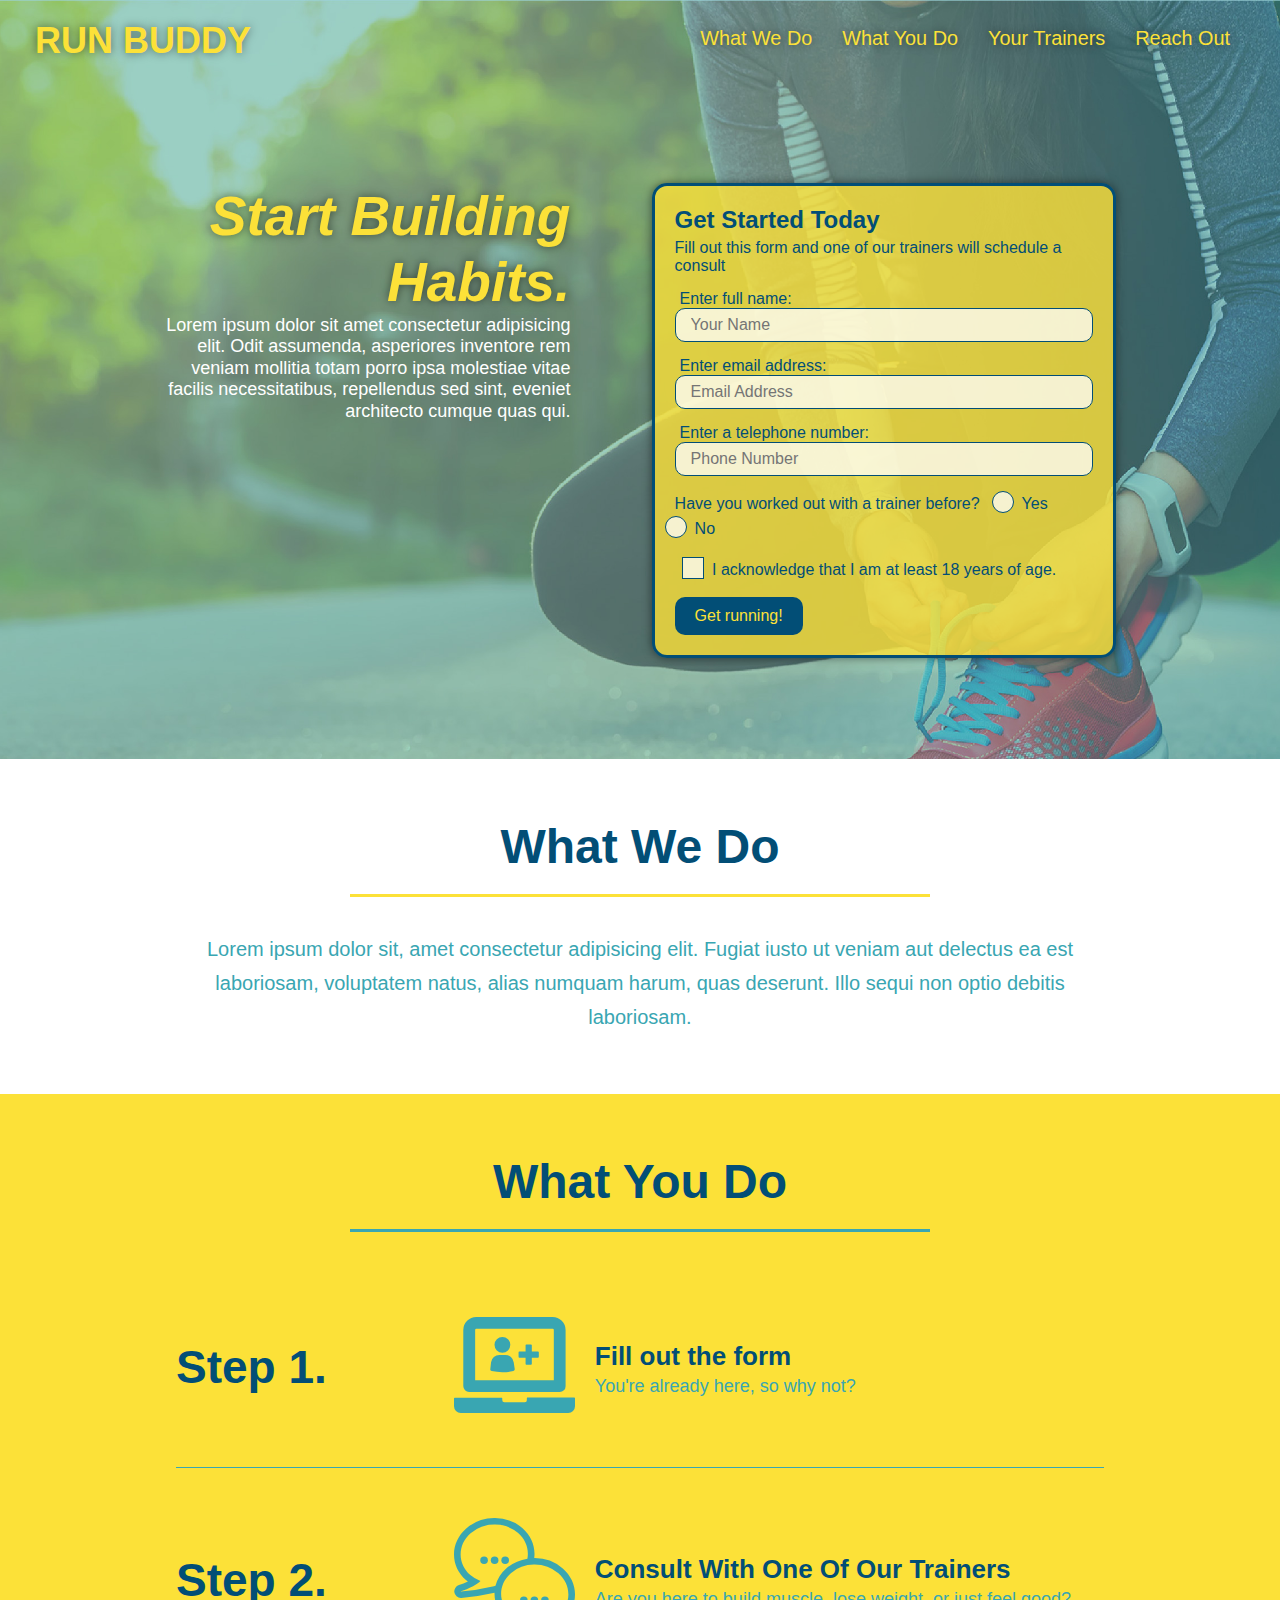
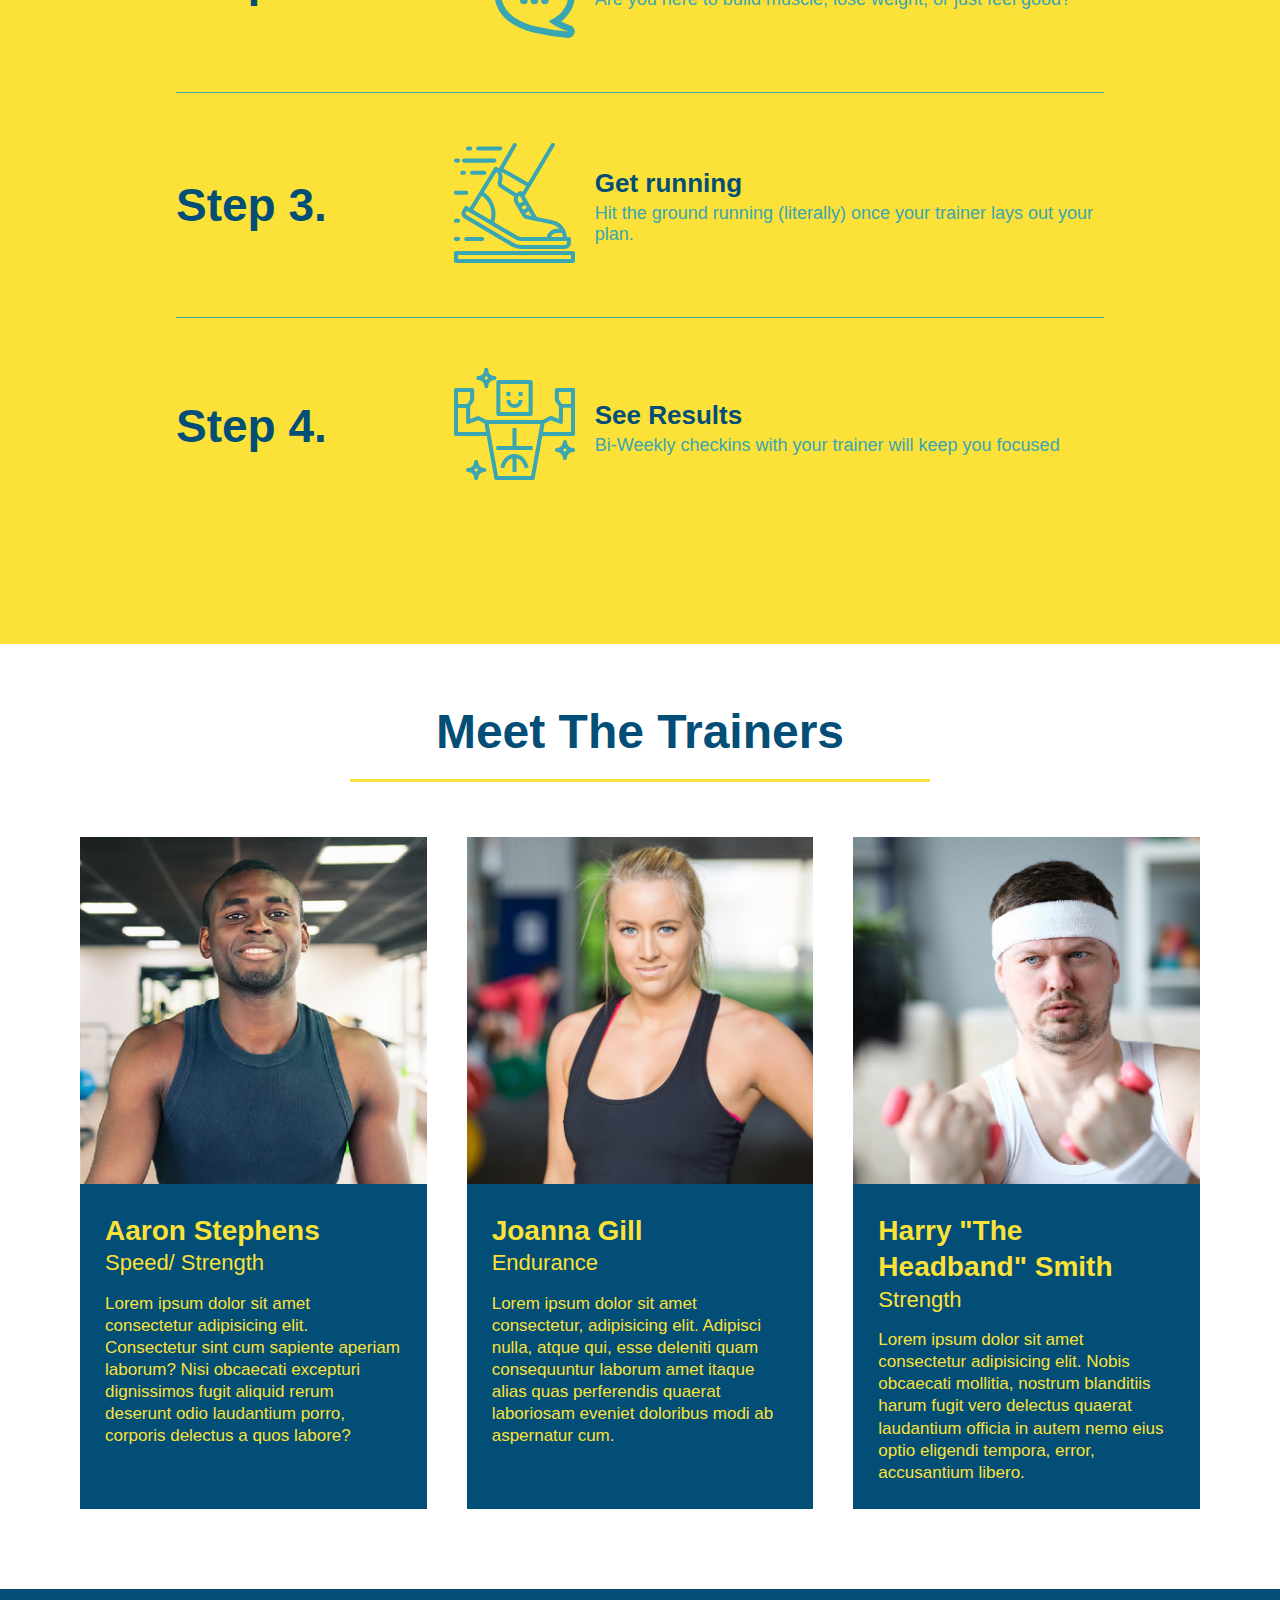
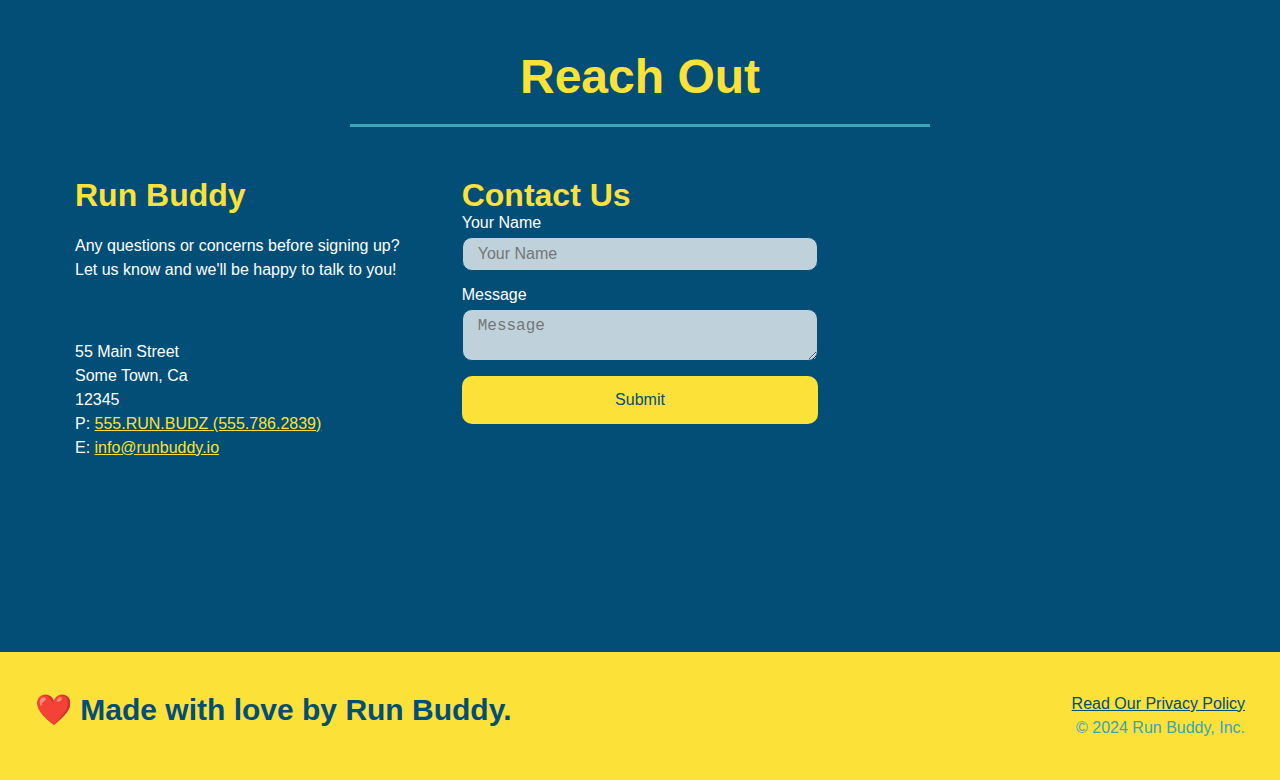
<file: index.html>
<!DOCTYPE html>
<html lang="en">
    <head>
        <meta charset="UTF-8">
        <meta http-equiv="X-UA-Compatible" content="IE=edge">
        <meta name="viewport" content="width=device-width, initial-scale=1.0">
        <link rel="stylesheet" href="./assets/css/style.css" />
        <title>Run Buddy</title>
    </head>
    <body>
        <!--navigation-->
        <header>
            <h1>
                <a href="/">RUN BUDDY</a>
            </h1>
            <nav>
                <!--Unordered list element-->
                <ul>
                    <!--List item element-->
                    <li>
                        <!--Anchor element-->
                        <a href="#what-we-do">What We Do</a>
                    </li>

                    <li>
                        <a href="#what-you-do">What You Do</a>
                    </li>

                    <li>
                        <a href="#your-trainers">Your Trainers</a>
                    </li>

                    <li>
                        <a href="#reach-out">Reach Out</a>
                    </li>
                </ul>
            </nav>
        </header>

        <!--hero-->
        <section class="hero">
            <div class="hero-cta">
                <h2>Start Building Habits.</h1>
                <p>Lorem ipsum dolor sit amet consectetur adipisicing elit. Odit assumenda, asperiores inventore rem veniam mollitia totam porro ipsa molestiae vitae facilis necessitatibus, repellendus sed sint, eveniet architecto cumque quas qui.</p>
            </div>
            <div class="hero-form">
                <h3>Get Started Today</h3>
                <p>Fill out this form and one of our trainers will schedule a consult</p>
                <form>
                    <!--name input-->
                    <label for="name">Enter full name:</label>
                    <input type="text" placeholder="Your Name" name="name" id="name" class="form-input"/>
                    <!--email input-->
                    <label for="email">Enter email address:</label>
                    <input type="email" placeholder="Email Address" name="email" id="email" class="form-input"/>
                    <!--phone input-->
                    <label for="phone">Enter a telephone number:</label>
                    <input type="tel" placeholder="Phone Number" name="phone" id="phone" class="form-input"/>
                    <!--radio button-->
                    <p>
                        Have you worked out with a trainer before?
                        <!--yes-->
                        <span class="radio-wrapper">
                            <input type="radio" name="trainer-confirm" id="trainer-yes" />
                            <label for="trainer-yes">Yes</label>
                        </span>
                        <!--no-->
                        <span class="radio-wrapper">
                            <input type="radio" name="trainer-confirm" id="trainer-no"/>
                            <label for="trainer-no">No</label>                      
                        </span>
                    </p>
                    <!--checkbox-->
                    <p>
                        <span class="checkbox-wrapper">
                            <input type="checkbox" name="age-confirm" id="checkbox"/>
                            <label for="checkbox">I acknowledge that I am at least 18 years of age.</label>
                        </span>
                    </p>
                    <!--submit button-->
                    <button type="submit">
                        Get running!
                    </button>
                </form>
            </div>
        </section>

        <!--"What We Do" sectiom-->
        <section id="what-we-do" class="intro">
            <div class="flex-row">
                <h2 class="section-title primary-border">What We Do</h2>
            </div>
            <div class="flex-row">
                <p>Lorem ipsum dolor sit, amet consectetur adipisicing elit. Fugiat iusto ut veniam aut delectus ea est laboriosam, voluptatem natus, alias numquam harum, quas deserunt. Illo sequi non optio debitis laboriosam.</p>
            </div>
        </section>
        

        <!--"What You Do" section-->
        <section id="what-you-do" class="steps">
            <div class="flex-row">
                <h2 class="section-title secondary-border">What You Do</h2>
            </div>
            <div class="step">
                <h3>Step 1.</h3>
                <div class="step-info">
                    <div class="step-img">
                        <img src="./assets/images/step-1.svg" alt="computer icon" />
                    </div>
                    <div class="step-text">
                        <h4>Fill out the form</h4>
                        <p>You're already here, so why not?</p>
                    </div>
                </div>
            </div>
            
            <div class="step">
                <h3>Step 2.</h3>
                <div class="step-info">
                    <div class="step-img">
                        <img src="./assets/images/step-2.svg" alt="dialog bubbles" />
                    </div>
                    <div class="step-text">
                        <h4>Consult With One Of Our Trainers</h4>
                        <p>Are you here to build muscle, lose weight, or just feel good?</p>
                    </div>
                </div>
            </div>
            
            <div class="step">
                <h3>Step 3.</h3>
                <div class="step-info">
                    <div class="step-img">
                        <img src="./assets/images/step-3.svg" alt="wallking icon" />
                    </div>
                    <div class="step-text">
                        <h4>Get running</h4>
                        <p>Hit the ground running (literally) once your trainer lays out your plan.</p>
                    </div>
                </div>
            </div>

            <div class="step">
                <h3>Step 4.</h3>
                <div class="step-info">
                    <div class="step-img">
                        <img src="./assets/images/step-4.svg" alt="happy musular person" />
                    </div>
                    <div class="step-text">
                        <h4>See Results</h4>
                        <p>Bi-Weekly checkins with your trainer will keep you focused</p>
                    </div>
                </div>
            </div>
        </section>
        

        <!--"Your Trainers" section-->
        <section id="your-trainers">
            <div class="flex-row">
                <h2 class="section-title primary-border">Meet The Trainers</h2>
            </div>
            <div class="trainers">
                <article class="trainer">
                    <img src="./assets/images/trainer-1.jpg" alt="Aaron Stephens in his workout clothes" />
                    <div class="trainer-bio">
                        <h3 class="trainer-name">Aaron Stephens</h3>
                        <h4 class="trainer-role">Speed/ Strength</h4>
                        <p>Lorem ipsum dolor sit amet consectetur adipisicing elit. Consectetur sint cum sapiente aperiam laborum? Nisi obcaecati excepturi dignissimos fugit aliquid rerum deserunt odio laudantium porro, corporis delectus a quos labore?</p>
                    </div>
                </article>
                <article class="trainer">
                    <img src="./assets/images/trainer-2.jpg" alt="Joanna Gill in workout clothes" />
                    <div class="trainer-bio">
                        <h3 class="trainer-name">Joanna Gill</h3>
                        <h4 class="trainer-role">Endurance</h4>
                        <p>Lorem ipsum dolor sit amet consectetur, adipisicing elit. Adipisci nulla, atque qui, esse deleniti quam consequuntur laborum amet itaque alias quas perferendis quaerat laboriosam eveniet doloribus modi ab aspernatur cum.</p>
                    </div>
                </article>
                <article class="trainer">
                    <img src="./assets/images/trainer-3.jpg" alt='Harry "The Headband" Smith working out' />
                    <div class="trainer-bio">
                        <h3 class="trainer-name">Harry "The Headband" Smith</h3>
                        <h4 class="trainer-role">Strength</h4>
                        <p>Lorem ipsum dolor sit amet consectetur adipisicing elit. Nobis obcaecati mollitia, nostrum blanditiis harum fugit vero delectus quaerat laudantium officia in autem nemo eius optio eligendi tempora, error, accusantium libero.</p>
                    </div>
                </article>
            </div>
        </section>
        </div>

        <!--"Reach Out" section-->
        <section class="contact">
            <div class="flex-row">
                <h2 class="section-title secondary-border">Reach Out</h2>
            </div>
            <div class="contact-info">
                <!-- Contact information -->
                <div>
                    <h3>Run Buddy</h1>
                    <p>Any questions or concerns before signing up?
                        <br />
                    Let us know and we'll be happy to talk to you!</p>
                    <br />
                    <address>
                        55 Main Street <br />
                        Some Town, Ca <br />
                        12345 <br />
                        P: <a href="tel:555.786.2839">555.RUN.BUDZ (555.786.2839)</a> <br />
                        E: <a href="mailto://info@runbuddy.io">info@runbuddy.io</a>
                    </address>
                </div>
        
                <!-- Contact form -->
                <div class="contact-form">
                    <h3>Contact Us</h3>
                    <form>
                        <label for="contact-name">Your Name</label>
                        <input type="text" id="contact-name" placeholder="Your Name" />

                        <label for="contact-message">Message</label>
                        <textarea id="contact-message" placeholder="Message"></textarea>

                        <button type="submit">Submit</button>
                    </form>
                </div>

                <!-- Map -->
                <iframe src="https://www.google.com/maps/embed?pb=!1m18!1m12!1m3!1d361302.50601161685!2d-93.49245522936071!3d44.97058044902464!2m3!1f0!2f0!3f0!3m2!1i1024!2i768!4f13.1!3m3!1m2!1s0x52b32c07e55be303%3A0xe70a299239346147!2sWalmart%20Supercenter!5e0!3m2!1sen!2sus!4v1717609774031!5m2!1sen!2sus" width="400" height="400" style="border:0;" allowfullscreen="" loading="lazy" referrerpolicy="no-referrer-when-downgrade"></iframe>
            </div>
        </section>
        
        <!--footer-->
        <footer>
            <h2>❤️ Made with love by Run Buddy.</h2>
            <div>
                <a href="./privacy-policy.html">Read Our Privacy Policy</a><br />
                &copy; 2024 Run Buddy, Inc.
            </div>
        </footer>
    </body>
</html>
</file>
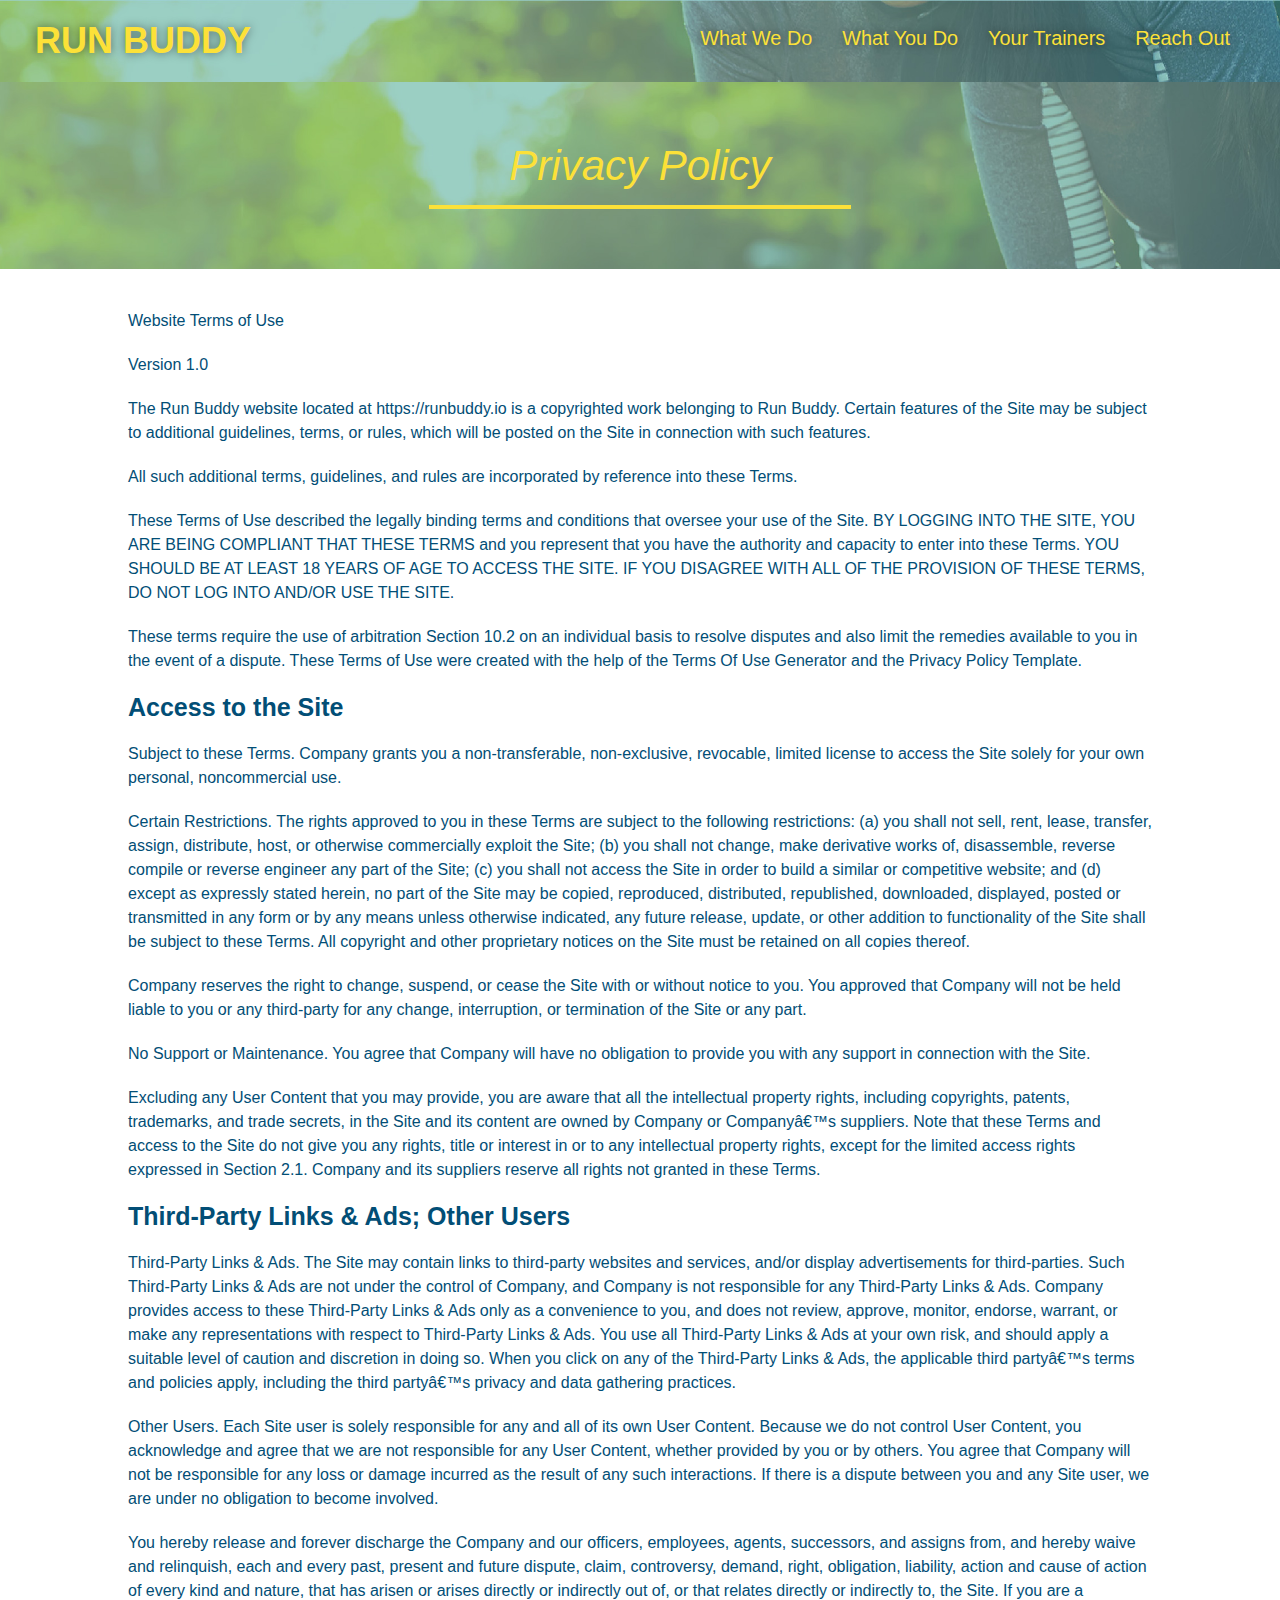
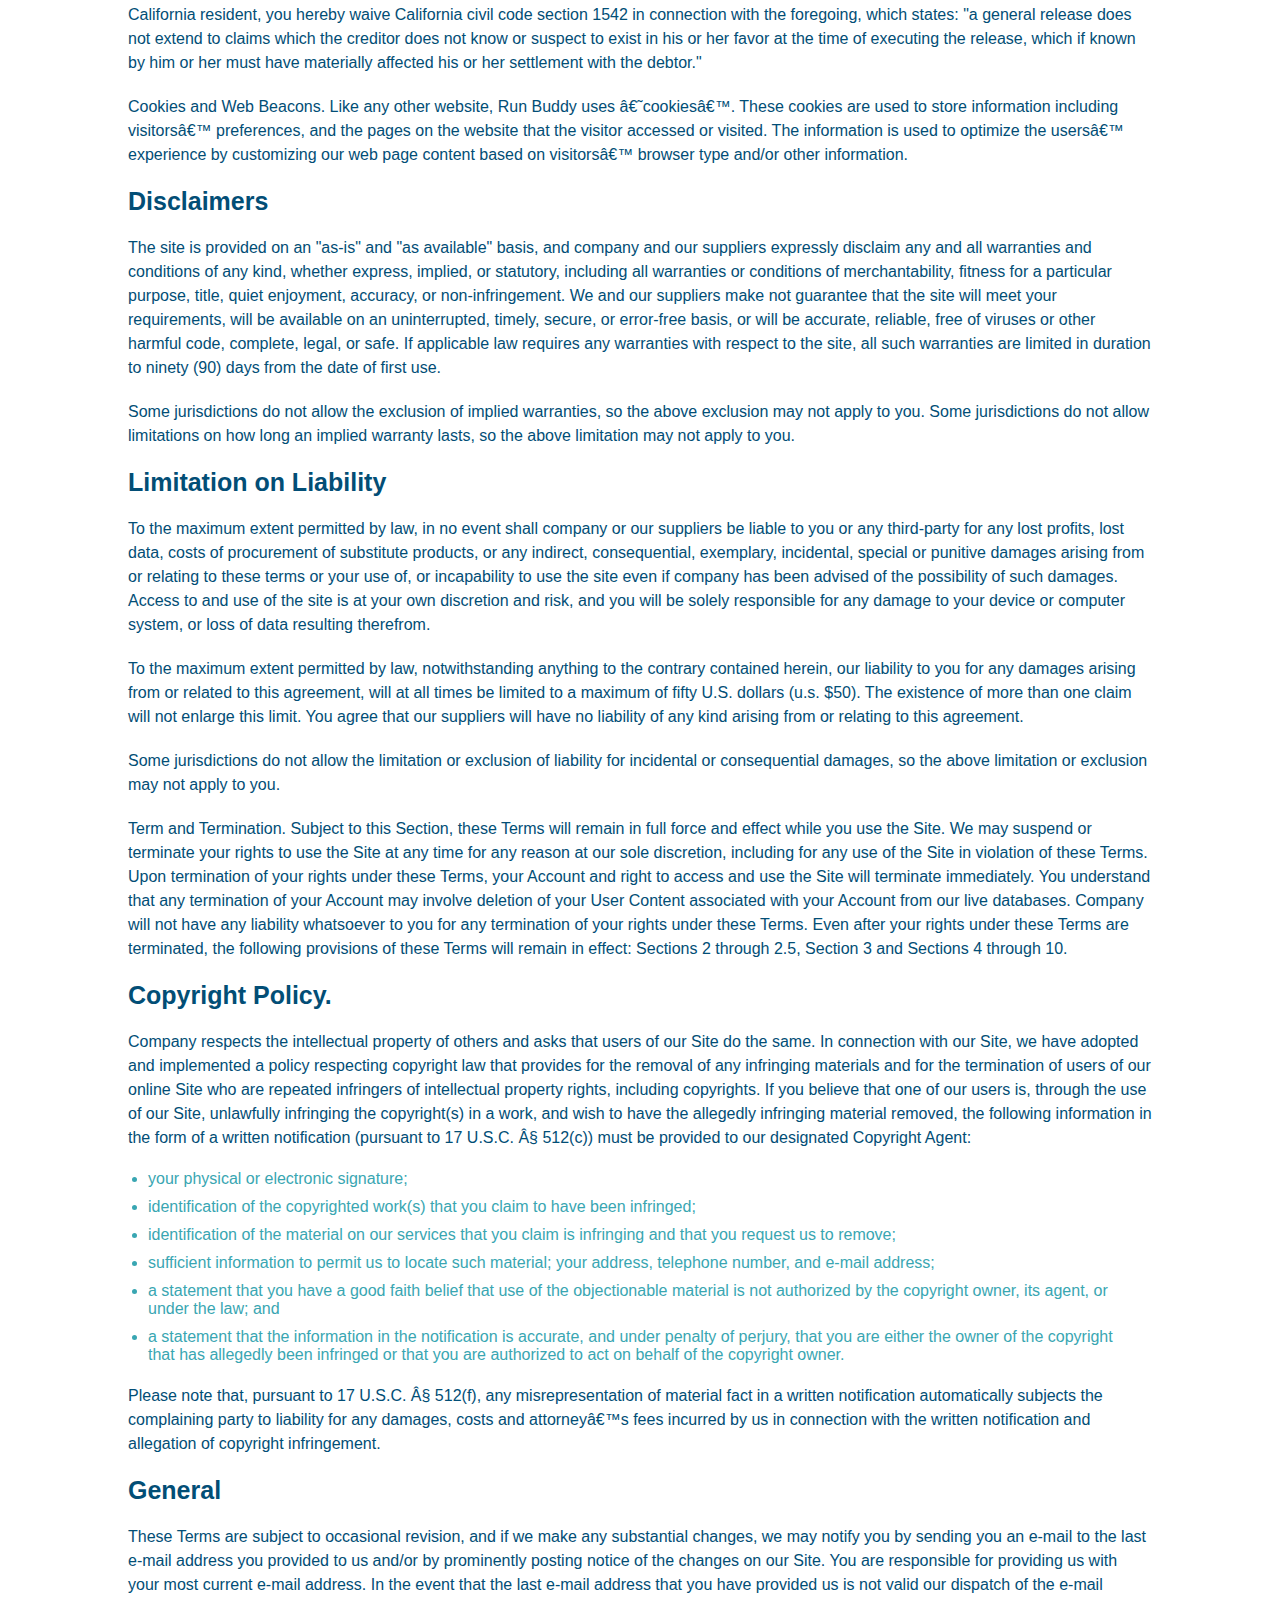
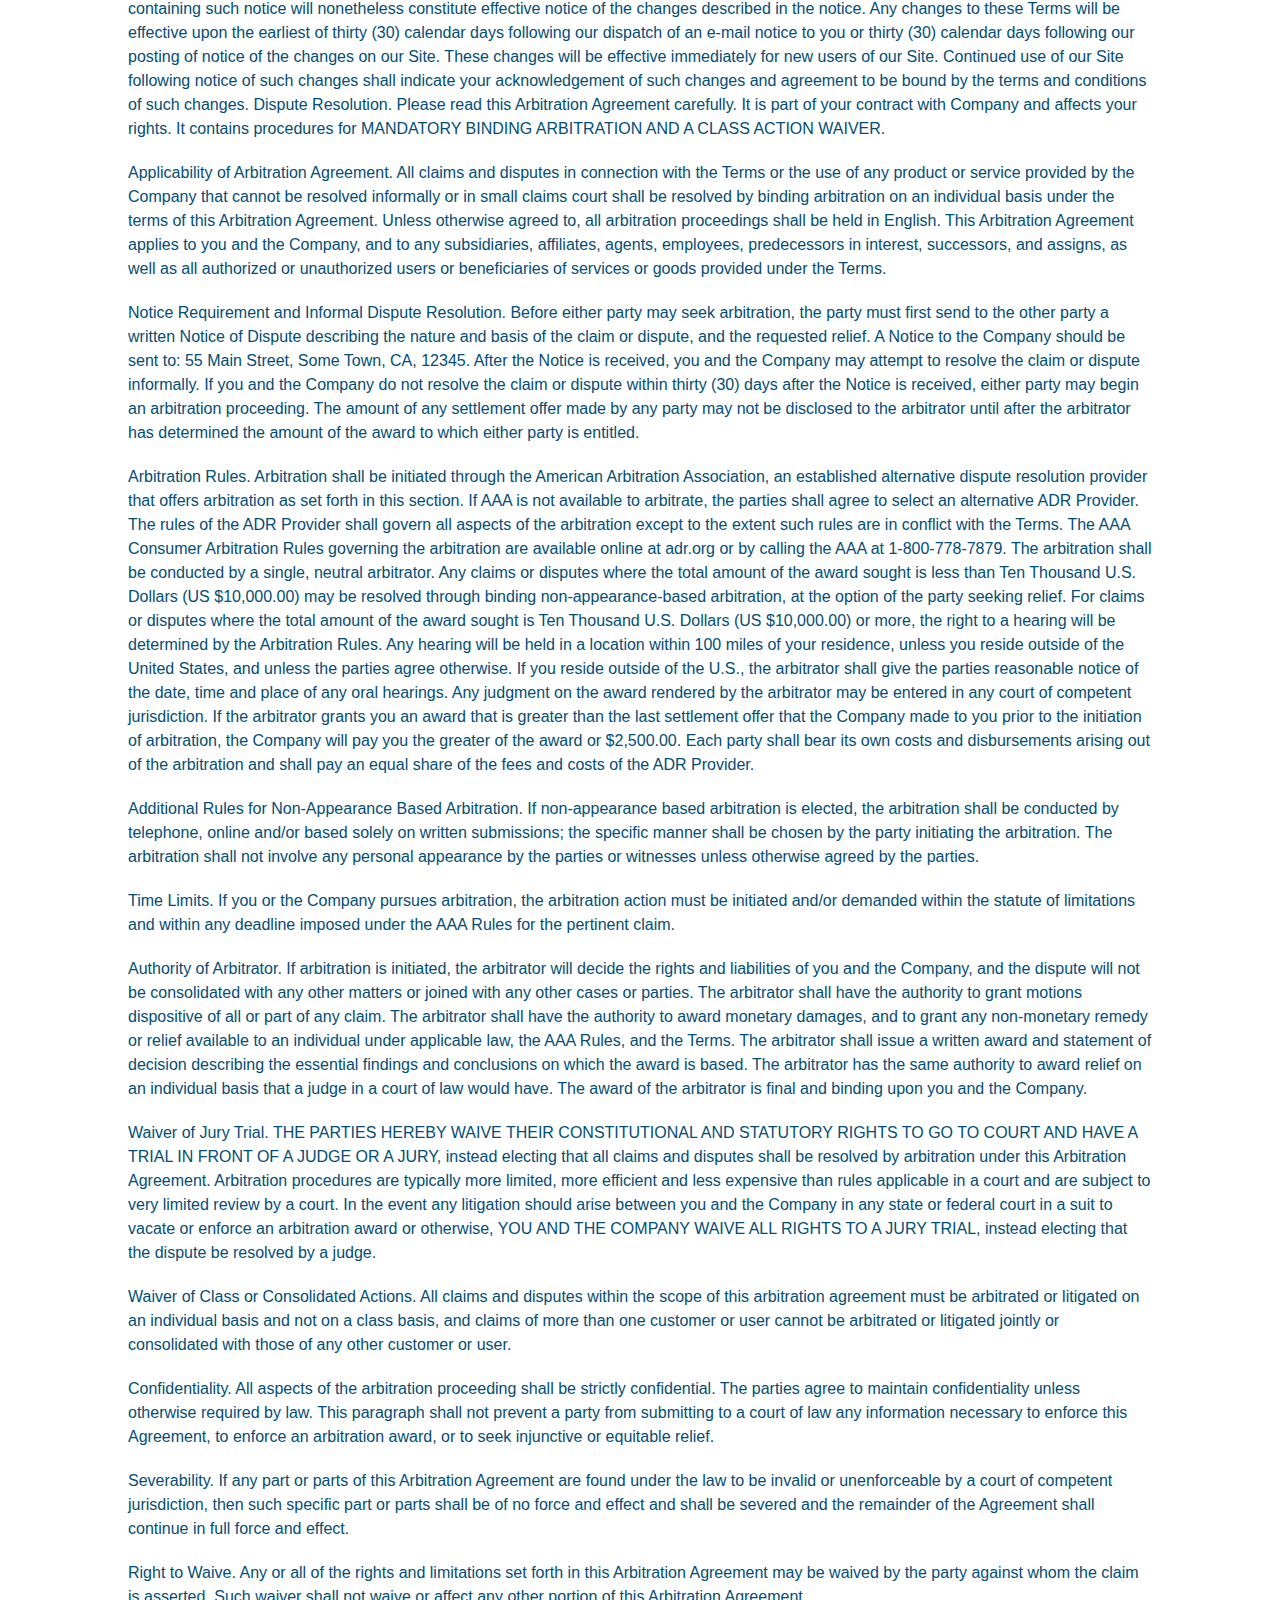
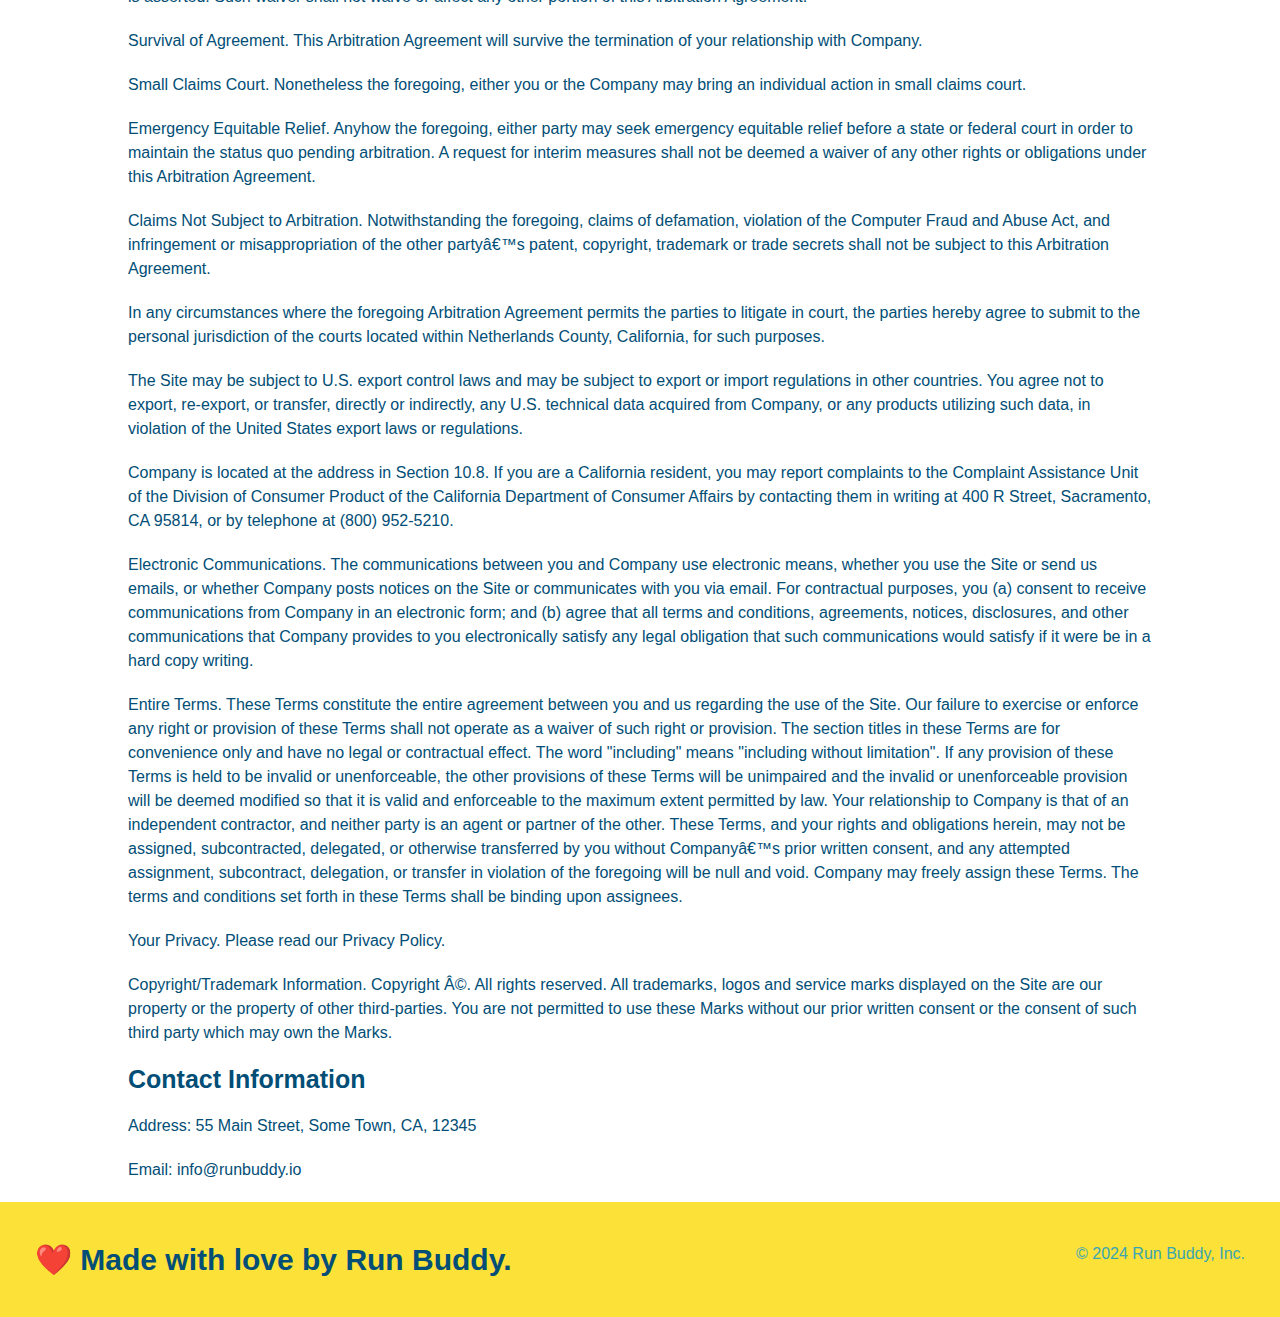
<file: privacy-policy.html>
<!DOCTYPE html>
<html lang="en">
<head>
    <meta charset="UTF-8">
    <meta name="viewport" content="width=device-width, initial-scale=1.0">
    <link rel="stylesheet" href="./assets/css/style.css" />
    <link rel="stylesheet" href="./assets/css/secondary-style.css" />
    <title>Privacy Policy - Run Buddy</title>
</head>
<body>
    <header>
        <h1>
            <a href="/">RUN BUDDY</a>
        </h1>
        <nav>
            <ul>
                <li>
                    <a href="./index.html#what-we-do">What We Do</a>
                </li>

                <li>
                    <a href="./index.html#what-you-do">What You Do</a>
                </li>

                <li>
                    <a href="./index.html#your-trainers">Your Trainers</a>
                </li>

                <li>
                    <a href="./index.html#reach-out">Reach Out</a>
                </li>
            </ul>
        </nav>
    </header>
    <section class="hero">
        <h2 class="page-title">Privacy Policy</h2>

    </section>
    <article class="secondary-content">
        <p>
          Website Terms of Use
        </p>
  
        <p>
          Version 1.0
        </p>
  
        <p>
          The Run Buddy website located at https://runbuddy.io is a copyrighted work belonging to Run Buddy. Certain
          features of the Site may be subject to additional guidelines, terms, or rules, which will be posted on the Site
          in connection with such features.
        </p>
  
        <p>
          All such additional terms, guidelines, and rules are incorporated by reference into these Terms.
        </p>
  
        <p>
          These Terms of Use described the legally binding terms and conditions that oversee your use of the Site. BY
          LOGGING INTO THE SITE, YOU ARE BEING COMPLIANT THAT THESE TERMS and you represent that you have the authority
          and capacity to enter into these Terms. YOU SHOULD BE AT LEAST 18 YEARS OF AGE TO ACCESS THE SITE. IF YOU
          DISAGREE WITH ALL OF THE PROVISION OF THESE TERMS, DO NOT LOG INTO AND/OR USE THE SITE.
        </p>
  
        <p>
          These terms require the use of arbitration Section 10.2 on an individual basis to resolve disputes and also
          limit the remedies available to you in the event of a dispute. These Terms of Use were created with the help of
          the Terms Of Use Generator and the Privacy Policy Template.
        </p>
  
        <h3>
          Access to the Site
        </h3>
  
        <p>
          Subject to these Terms. Company grants you a non-transferable, non-exclusive, revocable, limited license to
          access the Site solely for your own personal, noncommercial use.
        </p>
  
        <p>
          Certain Restrictions. The rights approved to you in these Terms are subject to the following restrictions: (a)
          you shall not sell, rent, lease, transfer, assign, distribute, host, or otherwise commercially exploit the Site;
          (b) you shall not change, make derivative works of, disassemble, reverse compile or reverse engineer any part of
          the Site; (c) you shall not access the Site in order to build a similar or competitive website; and (d) except
          as expressly stated herein, no part of the Site may be copied, reproduced, distributed, republished, downloaded,
          displayed, posted or transmitted in any form or by any means unless otherwise indicated, any future release,
          update, or other addition to functionality of the Site shall be subject to these Terms. All copyright and other
          proprietary notices on the Site must be retained on all copies thereof.
        </p>
  
        <p>
          Company reserves the right to change, suspend, or cease the Site with or without notice to you. You approved
          that Company will not be held liable to you or any third-party for any change, interruption, or termination of
          the Site or any part.
        </p>
  
        <p>
          No Support or Maintenance. You agree that Company will have no obligation to provide you with any support in
          connection with the Site.
        </p>
  
        <p>
          Excluding any User Content that you may provide, you are aware that all the intellectual property rights,
          including copyrights, patents, trademarks, and trade secrets, in the Site and its content are owned by Company
          or Companyâ€™s suppliers. Note that these Terms and access to the Site do not give you any rights, title or
          interest in or to any intellectual property rights, except for the limited access rights expressed in Section
          2.1. Company and its suppliers reserve all rights not granted in these Terms.
        </p>
  
        <h3>
          Third-Party Links & Ads; Other Users
        </h3>
  
        <p>
          Third-Party Links & Ads. The Site may contain links to third-party websites and services, and/or display
          advertisements for third-parties. Such Third-Party Links & Ads are not under the control of Company, and Company
          is not responsible for any Third-Party Links & Ads. Company provides access to these Third-Party Links & Ads
          only as a convenience to you, and does not review, approve, monitor, endorse, warrant, or make any
          representations with respect to Third-Party Links & Ads. You use all Third-Party Links & Ads at your own risk,
          and should apply a suitable level of caution and discretion in doing so. When you click on any of the
          Third-Party Links & Ads, the applicable third partyâ€™s terms and policies apply, including the third partyâ€™s
          privacy and data gathering practices.
        </p>
  
        <p>
          Other Users. Each Site user is solely responsible for any and all of its own User Content. Because we do not
          control User Content, you acknowledge and agree that we are not responsible for any User Content, whether
          provided by you or by others. You agree that Company will not be responsible for any loss or damage incurred as
          the result of any such interactions. If there is a dispute between you and any Site user, we are under no
          obligation to become involved.
        </p>
  
        <p>
          You hereby release and forever discharge the Company and our officers, employees, agents, successors, and
          assigns from, and hereby waive and relinquish, each and every past, present and future dispute, claim,
          controversy, demand, right, obligation, liability, action and cause of action of every kind and nature, that has
          arisen or arises directly or indirectly out of, or that relates directly or indirectly to, the Site. If you are
          a California resident, you hereby waive California civil code section 1542 in connection with the foregoing,
          which states: "a general release does not extend to claims which the creditor does not know or suspect to exist
          in his or her favor at the time of executing the release, which if known by him or her must have materially
          affected his or her settlement with the debtor."
        </p>
  
        <p>
          Cookies and Web Beacons. Like any other website, Run Buddy uses â€˜cookiesâ€™. These cookies are used to store
          information including visitorsâ€™ preferences, and the pages on the website that the visitor accessed or visited.
          The information is used to optimize the usersâ€™ experience by customizing our web page content based on visitorsâ€™
          browser type and/or other information.
        </p>
  
        <h3>
          Disclaimers
        </h3>
  
        <p>
          The site is provided on an "as-is" and "as available" basis, and company and our suppliers expressly disclaim
          any and all warranties and conditions of any kind, whether express, implied, or statutory, including all
          warranties or conditions of merchantability, fitness for a particular purpose, title, quiet enjoyment, accuracy,
          or non-infringement. We and our suppliers make not guarantee that the site will meet your requirements, will be
          available on an uninterrupted, timely, secure, or error-free basis, or will be accurate, reliable, free of
          viruses or other harmful code, complete, legal, or safe. If applicable law requires any warranties with respect
          to the site, all such warranties are limited in duration to ninety (90) days from the date of first use.
        </p>
  
        <p>
          Some jurisdictions do not allow the exclusion of implied warranties, so the above exclusion may not apply to
          you. Some jurisdictions do not allow limitations on how long an implied warranty lasts, so the above limitation
          may not apply to you.
        </p>
  
        <h3>
          Limitation on Liability
        </h3>
  
        <p>
          To the maximum extent permitted by law, in no event shall company or our suppliers be liable to you or any
          third-party for any lost profits, lost data, costs of procurement of substitute products, or any indirect,
          consequential, exemplary, incidental, special or punitive damages arising from or relating to these terms or
          your use of, or incapability to use the site even if company has been advised of the possibility of such
          damages. Access to and use of the site is at your own discretion and risk, and you will be solely responsible
          for any damage to your device or computer system, or loss of data resulting therefrom.
        </p>
  
        <p>
          To the maximum extent permitted by law, notwithstanding anything to the contrary contained herein, our liability
          to you for any damages arising from or related to this agreement, will at all times be limited to a maximum of
          fifty U.S. dollars (u.s. $50). The existence of more than one claim will not enlarge this limit. You agree that
          our suppliers will have no liability of any kind arising from or relating to this agreement.
        </p>
  
        <p>
          Some jurisdictions do not allow the limitation or exclusion of liability for incidental or consequential
          damages, so the above limitation or exclusion may not apply to you.
        </p>
  
        <p>
          Term and Termination. Subject to this Section, these Terms will remain in full force and effect while you use
          the Site. We may suspend or terminate your rights to use the Site at any time for any reason at our sole
          discretion, including for any use of the Site in violation of these Terms. Upon termination of your rights under
          these Terms, your Account and right to access and use the Site will terminate immediately. You understand that
          any termination of your Account may involve deletion of your User Content associated with your Account from our
          live databases. Company will not have any liability whatsoever to you for any termination of your rights under
          these Terms. Even after your rights under these Terms are terminated, the following provisions of these Terms
          will remain in effect: Sections 2 through 2.5, Section 3 and Sections 4 through 10.
        </p>
  
        <h3>
          Copyright Policy.
        </h3>
  
        <p>
          Company respects the intellectual property of others and asks that users of our Site do the same. In connection
          with our Site, we have adopted and implemented a policy respecting copyright law that provides for the removal
          of any infringing materials and for the termination of users of our online Site who are repeated infringers of
          intellectual property rights, including copyrights. If you believe that one of our users is, through the use of
          our Site, unlawfully infringing the copyright(s) in a work, and wish to have the allegedly infringing material
          removed, the following information in the form of a written notification (pursuant to 17 U.S.C. Â§ 512(c)) must
          be provided to our designated Copyright Agent:
        </p>
  
        <ul>
          <li>
            your physical or electronic signature;
          </li>
          <li>
            identification of the copyrighted work(s) that you claim to have been infringed;
          </li>
          <li>
            identification of the material on our services that you claim is infringing and that you request us to remove;
          </li>
          <li>
            sufficient information to permit us to locate such material; your address, telephone number, and e-mail
            address;
          </li>
          <li>
            a statement that you have a good faith belief that use of the objectionable material is not authorized by the
            copyright owner, its agent, or under the law; and
          </li>
          <li>
            a statement that the information in the notification is accurate, and under penalty of perjury, that you are
            either the owner of the copyright that has allegedly been infringed or that you are authorized to act on
            behalf of the copyright owner.
          </li>
        </ul>
  
        <p>
          Please note that, pursuant to 17 U.S.C. Â§ 512(f), any misrepresentation of material fact in a written
          notification automatically subjects the complaining party to liability for any damages, costs and attorneyâ€™s
          fees incurred by us in connection with the written notification and allegation of copyright infringement.
        </p>
  
        <h3>
          General
        </h3>
  
        <p>
          These Terms are subject to occasional revision, and if we make any substantial changes, we may notify you by
          sending you an e-mail to the last e-mail address you provided to us and/or by prominently posting notice of the
          changes on our Site. You are responsible for providing us with your most current e-mail address. In the event
          that the last e-mail address that you have provided us is not valid our dispatch of the e-mail containing such
          notice will nonetheless constitute effective notice of the changes described in the notice. Any changes to these
          Terms will be effective upon the earliest of thirty (30) calendar days following our dispatch of an e-mail
          notice to you or thirty (30) calendar days following our posting of notice of the changes on our Site. These
          changes will be effective immediately for new users of our Site. Continued use of our Site following notice of
          such changes shall indicate your acknowledgement of such changes and agreement to be bound by the terms and
          conditions of such changes. Dispute Resolution. Please read this Arbitration Agreement carefully. It is part of
          your contract with Company and affects your rights. It contains procedures for MANDATORY BINDING ARBITRATION AND
          A CLASS ACTION WAIVER.
        </p>
  
        <p>
          Applicability of Arbitration Agreement. All claims and disputes in connection with the Terms or the use of any
          product or service provided by the Company that cannot be resolved informally or in small claims court shall be
          resolved by binding arbitration on an individual basis under the terms of this Arbitration Agreement. Unless
          otherwise agreed to, all arbitration proceedings shall be held in English. This Arbitration Agreement applies to
          you and the Company, and to any subsidiaries, affiliates, agents, employees, predecessors in interest,
          successors, and assigns, as well as all authorized or unauthorized users or beneficiaries of services or goods
          provided under the Terms.
        </p>
  
        <p>
          Notice Requirement and Informal Dispute Resolution. Before either party may seek arbitration, the party must
          first send to the other party a written Notice of Dispute describing the nature and basis of the claim or
          dispute, and the requested relief. A Notice to the Company should be sent to: 55 Main Street, Some Town, CA,
          12345. After the Notice is received, you and the Company may attempt to resolve the claim or dispute informally.
          If you and the Company do not resolve the claim or dispute within thirty (30) days after the Notice is received,
          either party may begin an arbitration proceeding. The amount of any settlement offer made by any party may not
          be disclosed to the arbitrator until after the arbitrator has determined the amount of the award to which either
          party is entitled.
        </p>
  
        <p>
          Arbitration Rules. Arbitration shall be initiated through the American Arbitration Association, an established
          alternative dispute resolution provider that offers arbitration as set forth in this section. If AAA is not
          available to arbitrate, the parties shall agree to select an alternative ADR Provider. The rules of the ADR
          Provider shall govern all aspects of the arbitration except to the extent such rules are in conflict with the
          Terms. The AAA Consumer Arbitration Rules governing the arbitration are available online at adr.org or by
          calling the AAA at 1-800-778-7879. The arbitration shall be conducted by a single, neutral arbitrator. Any
          claims or disputes where the total amount of the award sought is less than Ten Thousand U.S. Dollars (US
          $10,000.00) may be resolved through binding non-appearance-based arbitration, at the option of the party seeking
          relief. For claims or disputes where the total amount of the award sought is Ten Thousand U.S. Dollars (US
          $10,000.00) or more, the right to a hearing will be determined by the Arbitration Rules. Any hearing will be
          held in a location within 100 miles of your residence, unless you reside outside of the United States, and
          unless the parties agree otherwise. If you reside outside of the U.S., the arbitrator shall give the parties
          reasonable notice of the date, time and place of any oral hearings. Any judgment on the award rendered by the
          arbitrator may be entered in any court of competent jurisdiction. If the arbitrator grants you an award that is
          greater than the last settlement offer that the Company made to you prior to the initiation of arbitration, the
          Company will pay you the greater of the award or $2,500.00. Each party shall bear its own costs and
          disbursements arising out of the arbitration and shall pay an equal share of the fees and costs of the ADR
          Provider.
        </p>
  
        <p>
          Additional Rules for Non-Appearance Based Arbitration. If non-appearance based arbitration is elected, the
          arbitration shall be conducted by telephone, online and/or based solely on written submissions; the specific
          manner shall be chosen by the party initiating the arbitration. The arbitration shall not involve any personal
          appearance by the parties or witnesses unless otherwise agreed by the parties.
        </p>
  
        <p>
          Time Limits. If you or the Company pursues arbitration, the arbitration action must be initiated and/or demanded
          within the statute of limitations and within any deadline imposed under the AAA Rules for the pertinent claim.
        </p>
  
        <p>
          Authority of Arbitrator. If arbitration is initiated, the arbitrator will decide the rights and liabilities of
          you and the Company, and the dispute will not be consolidated with any other matters or joined with any other
          cases or parties. The arbitrator shall have the authority to grant motions dispositive of all or part of any
          claim. The arbitrator shall have the authority to award monetary damages, and to grant any non-monetary remedy
          or relief available to an individual under applicable law, the AAA Rules, and the Terms. The arbitrator shall
          issue a written award and statement of decision describing the essential findings and conclusions on which the
          award is based. The arbitrator has the same authority to award relief on an individual basis that a judge in a
          court of law would have. The award of the arbitrator is final and binding upon you and the Company.
        </p>
  
        <p>
          Waiver of Jury Trial. THE PARTIES HEREBY WAIVE THEIR CONSTITUTIONAL AND STATUTORY RIGHTS TO GO TO COURT AND HAVE
          A TRIAL IN FRONT OF A JUDGE OR A JURY, instead electing that all claims and disputes shall be resolved by
          arbitration under this Arbitration Agreement. Arbitration procedures are typically more limited, more efficient
          and less expensive than rules applicable in a court and are subject to very limited review by a court. In the
          event any litigation should arise between you and the Company in any state or federal court in a suit to vacate
          or enforce an arbitration award or otherwise, YOU AND THE COMPANY WAIVE ALL RIGHTS TO A JURY TRIAL, instead
          electing that the dispute be resolved by a judge.
        </p>
  
        <p>
          Waiver of Class or Consolidated Actions. All claims and disputes within the scope of this arbitration agreement
          must be arbitrated or litigated on an individual basis and not on a class basis, and claims of more than one
          customer or user cannot be arbitrated or litigated jointly or consolidated with those of any other customer or
          user.
        </p>
  
        <p>
          Confidentiality. All aspects of the arbitration proceeding shall be strictly confidential. The parties agree to
          maintain confidentiality unless otherwise required by law. This paragraph shall not prevent a party from
          submitting to a court of law any information necessary to enforce this Agreement, to enforce an arbitration
          award, or to seek injunctive or equitable relief.
        </p>
  
        <p>
          Severability. If any part or parts of this Arbitration Agreement are found under the law to be invalid or
          unenforceable by a court of competent jurisdiction, then such specific part or parts shall be of no force and
          effect and shall be severed and the remainder of the Agreement shall continue in full force and effect.
        </p>
  
        <p>
          Right to Waive. Any or all of the rights and limitations set forth in this Arbitration Agreement may be waived
          by the party against whom the claim is asserted. Such waiver shall not waive or affect any other portion of this
          Arbitration Agreement.
        </p>
  
        <p>
          Survival of Agreement. This Arbitration Agreement will survive the termination of your relationship with
          Company.
        </p>
  
        <p>
          Small Claims Court. Nonetheless the foregoing, either you or the Company may bring an individual action in small
          claims court.
        </p>
  
        <p>
          Emergency Equitable Relief. Anyhow the foregoing, either party may seek emergency equitable relief before a
          state or federal court in order to maintain the status quo pending arbitration. A request for interim measures
          shall not be deemed a waiver of any other rights or obligations under this Arbitration Agreement.
        </p>
  
        <p>
          Claims Not Subject to Arbitration. Notwithstanding the foregoing, claims of defamation, violation of the
          Computer Fraud and Abuse Act, and infringement or misappropriation of the other partyâ€™s patent, copyright,
          trademark or trade secrets shall not be subject to this Arbitration Agreement.
        </p>
  
        <p>
          In any circumstances where the foregoing Arbitration Agreement permits the parties to litigate in court, the
          parties hereby agree to submit to the personal jurisdiction of the courts located within Netherlands County,
          California, for such purposes.
        </p>
  
        <p>
          The Site may be subject to U.S. export control laws and may be subject to export or import regulations in other
          countries. You agree not to export, re-export, or transfer, directly or indirectly, any U.S. technical data
          acquired from Company, or any products utilizing such data, in violation of the United States export laws or
          regulations.
        </p>
  
        <p>
          Company is located at the address in Section 10.8. If you are a California resident, you may report complaints
          to the Complaint Assistance Unit of the Division of Consumer Product of the California Department of Consumer
          Affairs by contacting them in writing at 400 R Street, Sacramento, CA 95814, or by telephone at (800) 952-5210.
        </p>
  
        <p>
          Electronic Communications. The communications between you and Company use electronic means, whether you use the
          Site or send us emails, or whether Company posts notices on the Site or communicates with you via email. For
          contractual purposes, you (a) consent to receive communications from Company in an electronic form; and (b)
          agree that all terms and conditions, agreements, notices, disclosures, and other communications that Company
          provides to you electronically satisfy any legal obligation that such communications would satisfy if it were be
          in a hard copy writing.
        </p>
  
        <p>
          Entire Terms. These Terms constitute the entire agreement between you and us regarding the use of the Site. Our
          failure to exercise or enforce any right or provision of these Terms shall not operate as a waiver of such right
          or provision. The section titles in these Terms are for convenience only and have no legal or contractual
          effect. The word "including" means "including without limitation". If any provision of these Terms is held to be
          invalid or unenforceable, the other provisions of these Terms will be unimpaired and the invalid or
          unenforceable provision will be deemed modified so that it is valid and enforceable to the maximum extent
          permitted by law. Your relationship to Company is that of an independent contractor, and neither party is an
          agent or partner of the other. These Terms, and your rights and obligations herein, may not be assigned,
          subcontracted, delegated, or otherwise transferred by you without Companyâ€™s prior written consent, and any
          attempted assignment, subcontract, delegation, or transfer in violation of the foregoing will be null and void.
          Company may freely assign these Terms. The terms and conditions set forth in these Terms shall be binding upon
          assignees.
        </p>
  
        <p>
          Your Privacy. Please read our Privacy Policy.
        </p>
  
        <p>
          Copyright/Trademark Information. Copyright Â©. All rights reserved. All trademarks, logos and service marks
          displayed on the Site are our property or the property of other third-parties. You are not permitted to use
          these Marks without our prior written consent or the consent of such third party which may own the Marks.
        </p>
  
        <h3>
          Contact Information
        </h3>
  
        <p>
          Address: 55 Main Street, Some Town, CA, 12345
        </p>
  
        <p>
          Email: info@runbuddy.io
        </p>
  </article>
    <footer>
        <h2>❤️ Made with love by Run Buddy.</h2>
        <div>
            &copy; 2024 Run Buddy, Inc.
        </div>
    </footer>
</body>
</html>
</file>
<file: assets/css/style.css>
* {
    margin: 0;
    padding: 0;
    box-sizing: border-box;
}

:root {
    --primary-color: #fce138;
    --secondary-color: #024e76;
    --tertiary-color: #39a6b2;
}

body {
    color: var(--tertiary-color);
    font-family: Helvetica, Arial, sans-serif;
}

header {
    padding: 20px 35px;
    background-color: var(--tertiary-color);
    display: flex;
    justify-content: space-between;
    flex-wrap: wrap;
    position: -webkit-sticky;
    position: sticky;
    top: 0;
    background-image: url("../images/hero-bg.jpg");
    background-size: cover;
    background-position: 80%;
    background-attachment: fixed;
    z-index: 9999;
}

header h1 {
    font-weight: bold;
    font-size: 36px;
    color: var(--primary-color);
    margin: 0;
    text-shadow: 0 0 10px rgba(0,0,0,0.5);
}

header a {
    color: var(--primary-color);
    text-decoration: none;
}

header nav {
    margin: 7px 0;
}

header nav ul {
    display: flex;
    flex-wrap: wrap;
    justify-content: space-between;
    align-items: center;
    list-style: none;
}

header nav ul li a {
    padding: 10px 15px;
    font-weight: lighter;
    font-size: 1.55vw;
    text-shadow: 0 0 10px rgba(0,0,0,0.5);
}

header nav ul li a:hover {
    background: var(--primary-color);
    color: var(--secondary-color);
    border-radius: 15px;
    text-shadow: none;
}

section {
    padding: 60px;
}

.hero {
    background-image: url("../images/hero-bg.jpg");
    background-size: cover;
    background-position: center;
    display: flex;
    justify-content: center;
    flex-wrap: wrap;
    align-items:flex-start;
    background-attachment: fixed;
    background-position: 80%;
}

.hero-cta {
    width: 35%;
    text-align: right;
    margin: 3.5%;
    color: #fff;
    font-size: 18px;
    line-height: 1.2;
}

.hero-cta h2 {
    font-style: italic;
    font-size: 55px;
    color: var(--primary-color);
    text-shadow: 0 0 10px rgba(0,0,0,0.5);
}

.hero-form {
    background-color: rgba(252,225,56,0.8);
    padding: 20px;
    color: var(--secondary-color);
    border-style: solid;
    border-width: 3px;
    border-color: var(--secondary-color);
    /* can also be written as "border-style: solid 3px var(--secondary-color);" */
    width: 40%;
    margin: 3.5%;
    box-shadow: 0 0 10px rgba(0,0,0,0.5);
    border-radius: 15px;
}

.hero-form h3 {
    font-size: 24px;
    margin: 0;
}

.hero-form p {
    margin: 5px 0 15px 0;
}

.form-input {
    border: 1px solid var(--secondary-color);
    display: block;
    padding: 7px 15px;
    font-size: 16px;
    color: var(--secondary-color);
    width: 100%;
    margin-bottom: 15px;
    border-radius: 10px;
    background-color: rgba(255, 255, 255, 0.75);
}

.form-input:focus {
    background-color: rgba(255, 255, 255, 1);
    outline: none;
}

.hero-form label {
    margin: 0 5px;
}

.checkbox-wrapper input,
.radio-wrapper input {
    opacity: 0;
}

.checkbox-wrapper label,
.radio-wrapper label {
    position: relative;
    left: 10px;
    margin: 10px;
    line-height: 1.6;
}

.checkbox-wrapper label::before,
.radio-wrapper label::before {
    content: "";
    height: 20px;
    width: 20px;
    background: rgba(255, 255, 255, 0.75);  
    border: 1px solid var(--secondary-color);  
    position: absolute;
    top: -4px;
    left: -30px;
}

.radio-wrapper label::before {
    border-radius: 50%;
}

.radio-wrapper label::after {
    content: "";
    width: 20px;
    height: 20px;
    border-radius: 50%;
    background: var(--secondary-color);
    position: absolute;
    left: -29px;
    top: -3px;
    background-image: radial-gradient(circle, var(--tertiary-color), var(--secondary-color));
}
  
.checkbox-wrapper label::after {
    content: "";
    height: 6px;
    width: 14px;
    border-left: 2px solid var(--secondary-color);
    border-bottom: 2px solid var(--secondary-color);
    position: absolute;
    left: -26px;
    top: 1px;
    transform: rotate(-58deg);
}

.checkbox-wrapper input + label::after,
.radio-wrapper input + label::after {
    content: none;
}

.checkbox-wrapper input:checked + label::after,
.radio-wrapper input:checked + label::after {
    content: "";
}
.hero-form button {
    color: var(--primary-color);
    background-color: var(--secondary-color);
    border: none;
    padding: 10px 20px;
    font-size: 16px;
    border-radius: 10px;
}

.hero-form button:hover {
    background-color: var(--tertiary-color);
}

.section-title {
    font-size: 48px;
    color: var(--secondary-color);
    border-bottom: 3px solid;
    padding-bottom: 20px;
    text-align: center;
    margin: 0 auto 35px auto;
    width: 50%;
}

.primary-border {
    border-color: var(--primary-color);
}

.secondary-border {
    border-color: var(--tertiary-color);
}

.intro p {
    line-height: 1.7;
    color: var(--tertiary-color);
    width: 80%;
    font-size: 20px;
    margin: 0 auto;
    text-align: center;
}

.steps {
    background-color: var(--primary-color);
}

.step {
    margin: 50px auto;
    padding-bottom: 50px;
    width: 80%;
    border-bottom: 1px solid var(--tertiary-color);
    display: flex;
    flex-wrap: wrap;
    align-items: center;
    justify-content: space-between;
}

.step:last-child {
    border-bottom: none
}

.step h3 {
    color: var(--secondary-color);
    font-size: 46px;
    flex: 1 30%;
}

.step-info {
    flex: 2 70%;
    display: flex;
    flex-wrap: wrap;
    align-items: center;
}

.step-img {
    flex: 1 12%;
    margin-right: 20px;
}

.step-img img {
    max-width: 100%;
}

.step-text {
    flex: 12;
}

.step-text h4 {
    font-size: 26px;
    line-height: 1.5;
    color: var(--secondary-color);
}

.step-text p {
    color: var(--tertiary-color);
    font-size: 18px;
}

.trainers {
    width: 100%;
    margin: 0 auto;
    display: flex;
    flex-wrap: wrap;
    justify-content: space-around;
}

.trainer {
    margin: 20px;
    background: var(--secondary-color);
    color: var(--primary-color);
    flex: 1;
}

.trainer img {
    width: 100%
}

.trainer-bio {
    padding: 25px;
    line-height: 1.3;
}

.flex-row {
    display: flex;
}

.trainer-bio h3 {
    font-size: 28px;
}

.trainer-bio h4 {
    font-weight: lighter;
    font-size: 22px;
    margin-bottom: 15px;
}

.trainer-bio p {
    font-size: 17px;
}

.contact {
    background-color: var(--secondary-color);
}

.contact h2 {
    color: var(--primary-color);

}

.contact-info {
    display: flex;
    justify-content: space-between;
    flex-wrap: wrap;
}

.contact-info > * {
    flex: 1;
    margin: 15px;
}

.contact-info iframe {
    height: 400px;
}

.contact-info div {
    color: white;
}

.contact-info h3 {
    color: var(--primary-color);
    font-size: 32px;
}

.contact-info p,
.contact-info address {
    margin: 20px 0;
    line-height: 1.5;
    font-size: 16px;
    font-style: normal;
}

.contact-form input,
.contact-form textarea {
    border: 1px solid var(--secondary-color);
    display: block;
    padding: 7px 15px;
    font-size: 16px;
    color: var(--secondary-color);
    width: 100%;
    margin-bottom: 15px;
    margin-top: 5px;
    border-radius: 10px;
    background-color: rgba(255, 255, 255, 0.75);
}

.contact-form input:focus,
.contact-form textarea:focus {
    background-color: rgba(255, 255, 255, 1);
    outline: none;
}

.contact-form button {
    width: 100%;
    border: none;
    background: var(--primary-color);
    color: var(--secondary-color);
    text-align: center;
    padding: 15px 0;
    font-size: 16px;
    border-radius: 10px;
}

.contact-form button:hover {
    color: var(--primary-color);
    background: var(--tertiary-color);
}

.contact-info a {
    color: var(--primary-color);
}

footer {
    background-color: var(--primary-color);
    width: 100%;
    padding: 40px 35px;
    display: flex;
    justify-content: space-between;
    flex-wrap: wrap;
}

footer h2 {
    color: var(--secondary-color);
    font-size: 30px;
    margin: 0;
}

footer div {
    line-height: 1.5;
    text-align: right;
}

footer a {
    color: var(--secondary-color);
}

.page-title {
    color: var(--primary-color);
    display: inline-block;
    border-bottom: solid 4px var(--primary-color);
    padding: 0 80px 15px 80px;
    font-weight: normal;
    font-size: 42px;
    font-style: italic;
}

/* media queries */

@media screen and (max-width: 980px) {
    header {
        padding-bottom: 0;
        justify-content: center;
        position: relative;
    }
    header h1 {
        width: 100%;
        text-align: center;
    }
    header nav ul {
        margin-top: 20px;
        width: 100%;
        justify-content: center;
    }
    header nav ul li a {
        font-size: 20px;
    }
    footer h2, footer div {
        text-align: center;
        width: 100%;
    }
    .hero-cta, .hero-form {
        width: 100%;
    }
    .hero-cta {
        text-align: center;
    }
    .section-title {
        width: 80%;
    }
    .trainers {
        flex: 0 70%;
    }
    .contact-info iframe {
        flex: 1 100%;
    }
}

@media screen and (max-width: 768px) {
    section {
        padding: 30px 15px;
    }
    .step h3 {
        flex: 1 100%;
        text-align: center;
    }
    .step-info {
        flex: 2 100%;
        text-align: center;
        justify-content: center;
    }
    .step-img {
        flex: 0 32%;
        margin: 15px 0 15px;
    }
    .step-text {
        flex: 100%
    }
}

@media screen and (max-width: 575px) {
    .hero-form button {
      width: 100%;
    }
    .section-title {
      width: 95%;
    }
    .intro p {
      width: 100%;
    }
    .trainer {
      flex: 0 100%;
    }
    .contact-info {
      text-align: center;
    }
    .contact-info > * {
      flex: 0 100%;
    }
    .contact-form {
        order: 3
    }
  }
</file>
<file: assets/css/secondary-style.css>
.hero {
    background-position: bottom;
    height: auto;
    text-align: center;
    margin-bottom: 40px;
}

.secondary-content {
    width: 80%;
    margin: auto;
    color: #024e76;
}

.secondary-content h3 {
    font-size: 25px;
    margin: 20px 0 20px 0;
}

.secondary-content p {
    font-size: 16px;
    line-height: 1.5;
    margin: 20px 0 20px 0;
}

.secondary-content ul {
    margin: 15px 20px 15px 20px;
}

.secondary-content li {
    color: #39a6b2;
    margin: 10px 0 10px 0;
}
</file>
